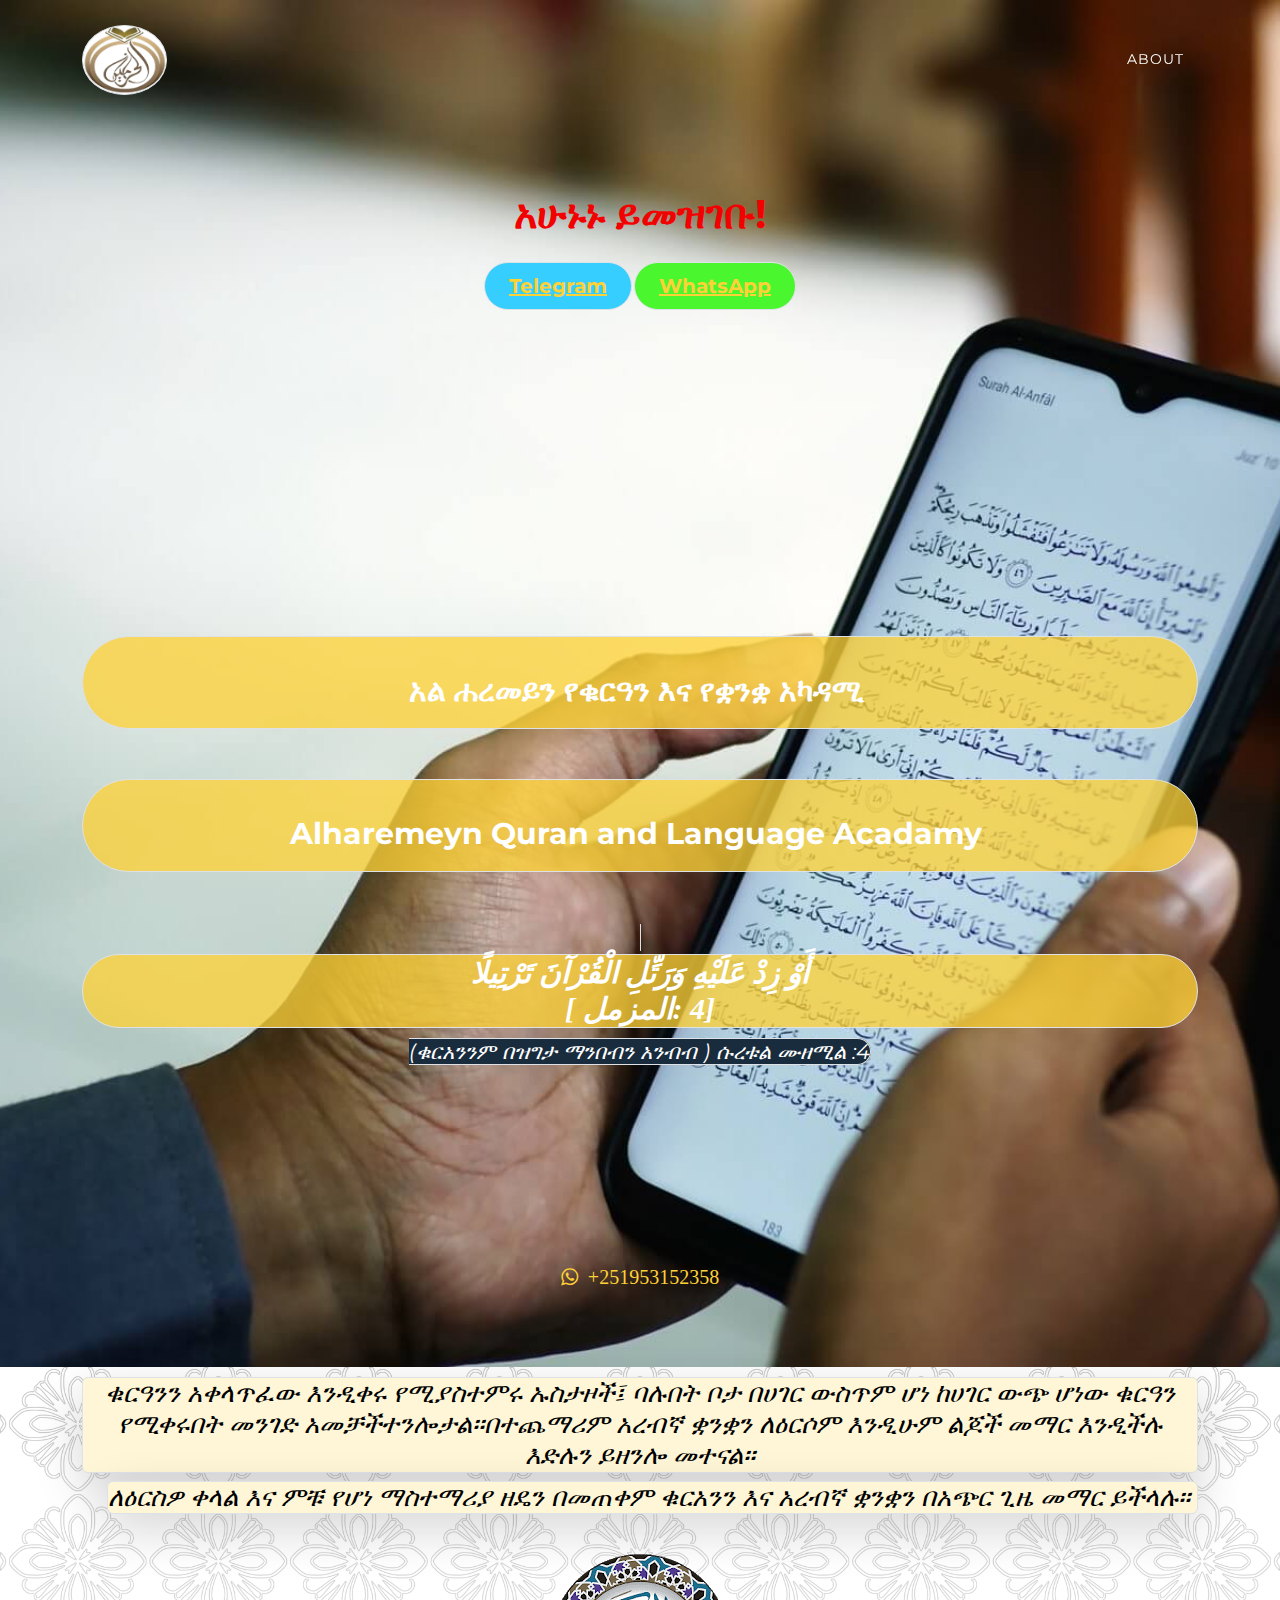
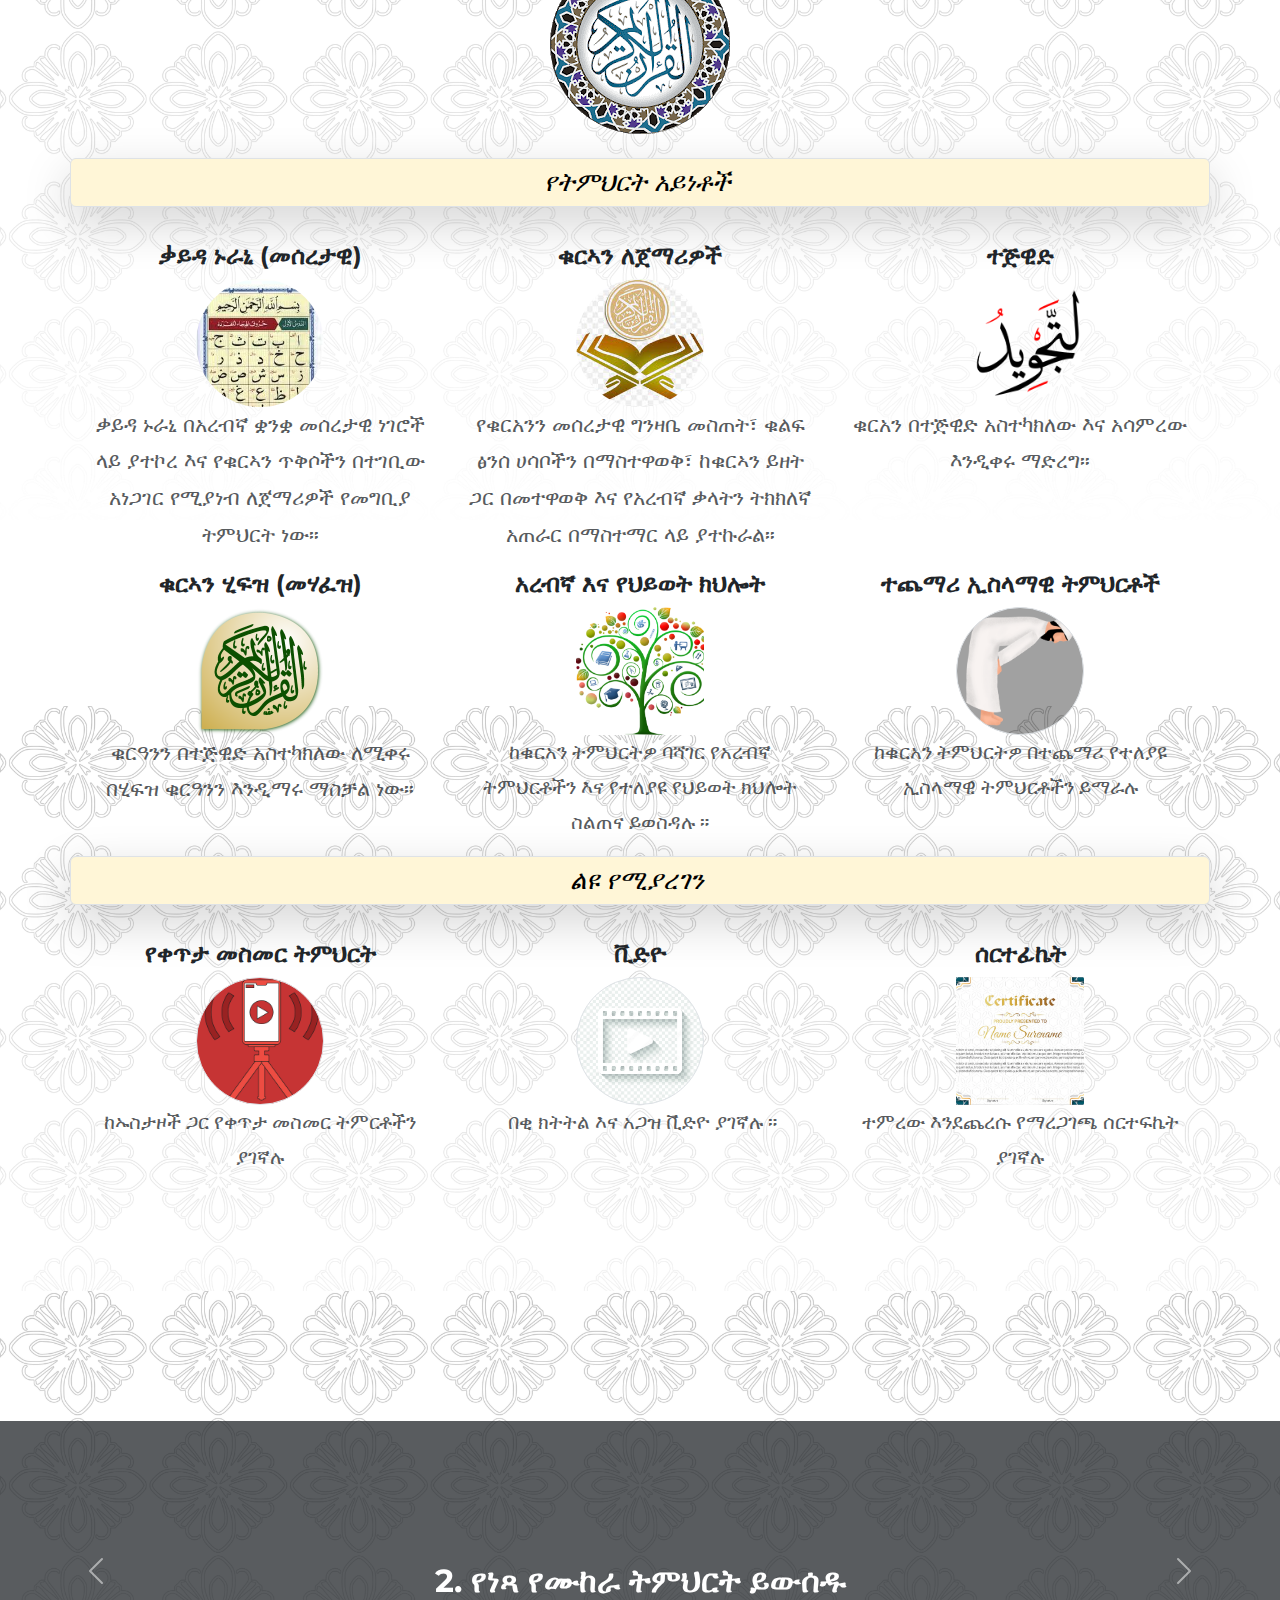
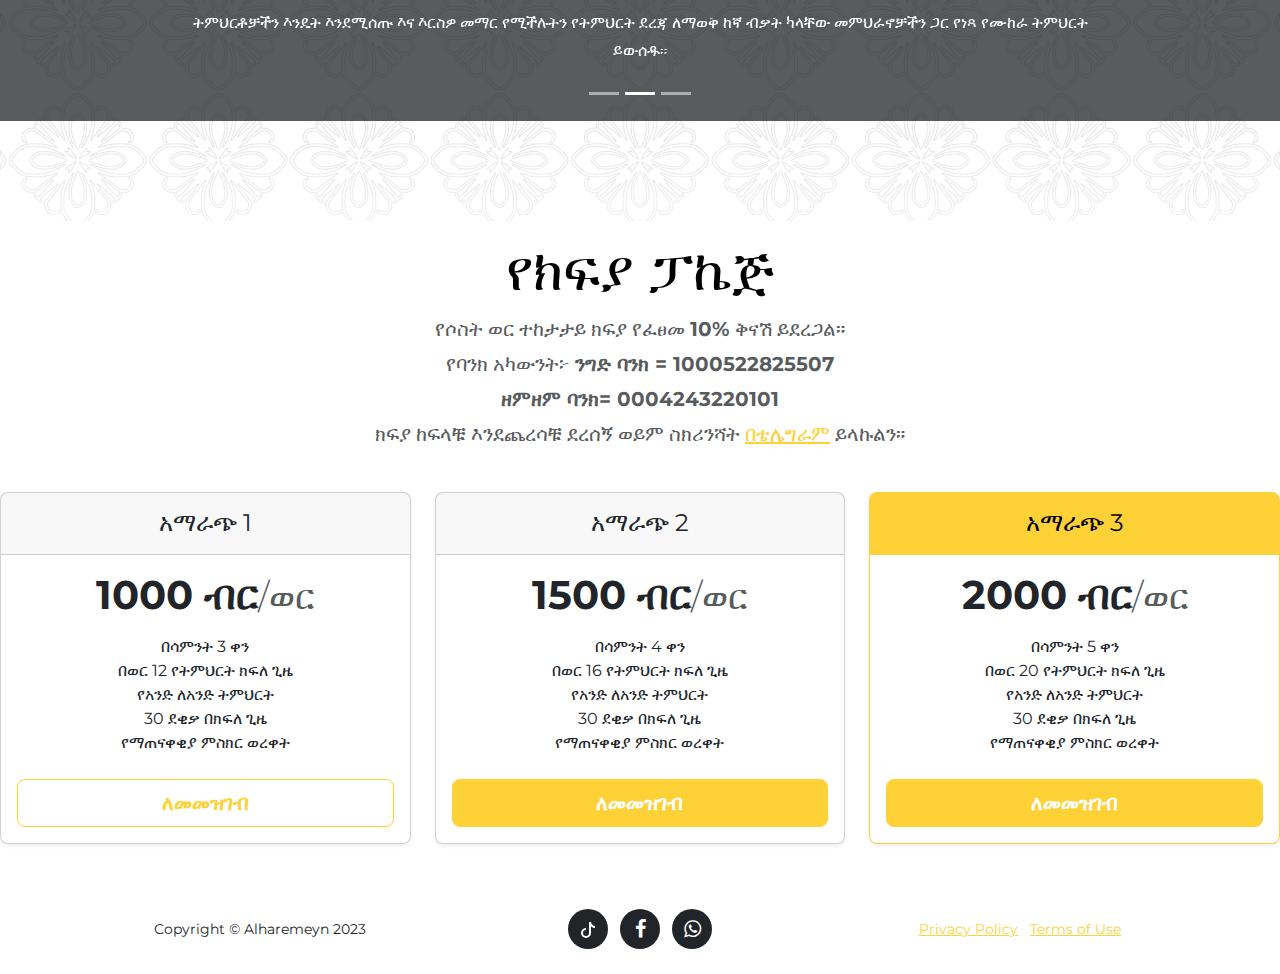
<file: index.html>
<!DOCTYPE html>
<html data-bs-theme="light" lang="en">

<head>
    <meta charset="utf-8">
    <meta name="viewport" content="width=device-width, initial-scale=1.0, shrink-to-fit=no">
    <title>Alharemeyn</title>
    <link rel="stylesheet" href="assets/bootstrap/css/bootstrap.min.css">
    <link rel="stylesheet" href="https://fonts.googleapis.com/css?family=Montserrat:400,700&amp;display=swap">
    <link rel="stylesheet" href="https://fonts.googleapis.com/css?family=Kaushan+Script&amp;display=swap">
    <link rel="stylesheet" href="assets/fonts/font-awesome.min.css">
    <link rel="stylesheet" href="assets/css/animate.min.css">
</head>
<!-- Google tag (gtag.js) -->
<script async src="https://www.googletagmanager.com/gtag/js?id=G-HH1Z9CM8XW"></script>
<script>
  window.dataLayer = window.dataLayer || [];
  function gtag(){dataLayer.push(arguments);}
  gtag('js', new Date());

  gtag('config', 'G-HH1Z9CM8XW');
</script>
<body id="page-top" data-bs-spy="scroll" data-bs-target="#mainNav" data-bs-offset="54">
    <nav class="navbar navbar-expand-lg fixed-top bg-transparent navbar-dark" id="mainNav" style="background: var(--bs-light-border-subtle);">
        <div class="container"><button data-bs-toggle="collapse" data-bs-target="#navbarResponsive" class="navbar-toggler navbar-toggler-right" type="button" aria-controls="navbarResponsive" aria-expanded="false" aria-label="Toggle navigation"><i class="fa fa-bars"></i></button><img class="border rounded-circle" src="assets/img/xz.png" width="85" height="70" style="background: var(--bs-navbar-brand-color);">
            <div class="collapse navbar-collapse" id="navbarResponsive">
                <ul class="navbar-nav ms-auto text-uppercase">
                    <li class="nav-item"><a class="nav-link" href="about.html">About</a></li>
                </ul>
                
            </div>
        </div>
    </nav>
    <header class="masthead" style="background: url(&quot;assets/img/best-islamic-apps.jpg&quot;) center / cover;">
        <section class="py-4 py-xl-5">
            <div class="container">
                <div class="text-center p-4 p-lg-5" style="margin-top: 94px;">
                    <h1 class="fw-bold flash animated infinite mb-4"><span style="color: rgb(242, 1, 1);">አሁኑኑ ይመዝገቡ!</span></h1><button class="btn btn-primary fs-5 border rounded-pill me-2 py-2 px-4" type="button" style="background: rgb(54,206,254);margin-bottom: 0px;" data-bs-target="https://t.me/Alharemain" data-bs-toggle="https://t.me/Alharemain"><a href="https://t.me/Alharemain">Telegram</a></button><button class="btn btn-primary fs-5 border rounded-pill py-2 px-4" type="button" style="background: rgb(74,247,46);color: var(--bs-body-bg);margin-top: -1px;margin-left: -6px;" data-bs-target="https://wa.me/251946422100" data-bs-toggle="https://wa.me/251946422100"><a class="l" href="https://wa.me/251946422100">WhatsApp</a></button>
                    
                </div>
            </div>
        </section>
        <div class="container">
            <div class="intro-text" style="border-left-style: none;">
                <div class="intro-lead-in"><span></span></div>
                <div class="border rounded-pill intro-heading text-uppercase" style="border-left-style: none;background: rgba(254,209,54,0.77);margin-top: -95px;"><span style="color: #ffffff;font-size: 30px;">አል ሐረመይን የቁርዓን እና የቋንቋ አካዳሚ&nbsp;</span></div>
                <div class="border rounded-pill intro-heading  mt-1" style="border-left-style: none;background: rgba(254,209,54,0.77);margin-top: -95px;"><span style="color: #ffffff;font-size: 30px;">Alharemeyn Quran and Language Acadamy&nbsp;</span></div>


                <em class="border rounded-pill " style="font-size: 21px;background: #192c3d;">
                    <h2 class="border rounded-pill "   style="background:rgba(254,209,54,0.77); font-weight: 700; font-family:conv_original-hafs,'Traditional Arabic',tahoma,serif;font-size:30px;" > أَوْ زِدْ عَلَيْهِ وَرَتِّلِ الْقُرْآنَ تَرْتِيلًا<br>[ <a style="display:inline-block;" >المزمل</a>: 4]</h2>(ቁርአንንም በዝግታ ማንበብን አንብብ ) ሱረቱል ሙዘሚል :4</em> 
                    
            </div>
            <div style="align-items: start; height: 100px;">
              <a href="#"><i class="fa fa-whatsapp fs-5"> &nbsp;+251953152358</i></a>
            </div>
        </div>
    </header>
    <section id="services" style="background: url(&quot;assets/img/32894313_3625.jpg&quot;);background-size: contain;">
        <div class="container">
            <div class="row">
                <div class="col-lg-12 text-center" style="margin-top: -120px;">
                    
                    <h5 class="fw-bolder text-center bg-primary-subtle bg-opacity-10 border rounded border-1 shadow-lg float-start section-subheading" data-bss-hover-animate="jello" style="text-align: center;font-size: 26px;color: var(--bs-emphasis-color);background: #ffd80c;"><em><span style="font-weight: normal !important;">ቁርዓንን&nbsp;አቀላጥፈው እንዲቀሩ የሚያስተምሩ ኡስታዞች፤ ባሉበት ቦታ በሀገር ውስጥም ሆነ ከሀገር ውጭ ሆነው ቁርዓን የሚቀሩበት መንገድ አመቻችተንሎታል።በተጨማሪም አረብኛ ቋንቋን ለዕርሶም እንዲሁም ልጆች መማር እንዲችሉ እድሉን ይዘንሎ መተናል።</span></em></h5>
                    <h4 class="fw-bolder text-center bg-primary-subtle bg-opacity-10 border rounded shadow-lg float-end section-subheading" data-bss-hover-animate="jello" style="text-align: center;font-size: 26px;color: var(--bs-emphasis-color);background: rgb(255,216,12);margin-bottom: 40px;"><em><span style="font-weight: normal !important;">ለዕርስዎ ቀላል እና ምቹ የሆነ ማስተማሪያ ዘዴን በመጠቀም ቁርአንን እና አረብኛ  ቋንቋን በአጭር ጊዜ መማር ይችላሉ።&nbsp;</span></em></h4>
                    <img class="mb-4" loading="lazy" src="./assets/img/quran.png" alt="القرآن الكريم">
                </div>
            </div>
            <div class="row text-center">
                <!-- <h4 class="section-heading">የትምህርት አይነቶች</h4> -->
                <h4 class="fw-bolder py-2 text-center bg-primary-subtle bg-opacity-10 border rounded shadow-lg float-end section-subheading" data-bss-hover-animate="jello" style="text-align: center;font-size: 26px;color: var(--bs-emphasis-color);background: rgb(255,216,12);margin-bottom: 35px;"><em><span style="font-weight: normal !important;">የትምህርት አይነቶች&nbsp;</span></em></h4>
                <div class="col-md-4"> <h4 class="section-heading">ቃይዳ ኑራኒ (መሰረታዊ)</h4><span class="fa-stack fa-4x" style="background: url(&quot;assets/img/qaida.jpg&quot;);background-size: cover; border-radius: 50%;"></span>
                   
                    <p class="text-muted" style="font-size: 21px;">ቃይዳ ኑራኒ በአረብኛ ቋንቋ መሰረታዊ ነገሮች ላይ ያተኮረ እና የቁርኣን ጥቅሶችን በተገቢው አነጋገር የሚያነብ ለጀማሪዎች የመግቢያ ትምህርት ነው።</p>
                </div>
                <div class="col-md-4"> <h4 class="section-heading">ቁርኣን ለጀማሪዎች</h4><span class="fa-stack fa-4x" style="background: url(&quot;assets/img/quran_jemary.jpg&quot;);background-size: cover;border-radius: 50%;"></span>
                   
                    <p class="text-muted" style="font-size: 21px;">የቁርአንን መሰረታዊ ግንዛቤ መስጠት፣ ቁልፍ ፅንሰ ሀሳቦችን በማስተዋወቅ፣ ከቁርኣን ይዘት ጋር በመተዋወቅ እና የአረብኛ ቃላትን ትክክለኛ አጠራር በማስተማር ላይ ያተኩራል።</p>
                </div>
                <div class="col-md-4"><h4 class="section-heading">ተጅዊድ</h4><span class="fa-stack fa-4x" style="background: url(&quot;assets/img/t.webp&quot;);background-size: cover;"></span>
                    
                    <p class="text-muted" style="font-size: 21px;">ቁርአን በተጅዊድ አስተካክለው እና አሳምረው እንዲቀሩ ማድረግ። </p>
                </div>
                <div class="col-md-4"><h4 class="section-heading">ቁርኣን ሂፍዝ (መሃፈዝ)</h4><span class="fa-stack fa-4x" style="background: url(&quot;assets/img/hifz.png&quot;);background-size: cover;"></span>
                    
                    <p class="text-muted" style="font-size: 21px;">ቁርዓንን በተጅዊድ አስተካክለው ለሚቀሩ በሂፍዝ ቁርዓንን እንዲማሩ ማስቻል ነው።</p>
                </div>
                <div class="col-md-4"><h4 class="section-heading">አረብኛ እና የህይወት ክህሎት</h4><span class="fa-stack fa-4x" style="background: url(&quot;assets/img/Untitled-design-7.png&quot;) center / cover;"></span>
                    
                    <p class="text-muted" style="font-size: 20px;">ከቁርአን ትምህርትዎ ባሻገር የአረብኛ ትምህርቶችን እና የተለያዩ የህይወት ክህሎት ስልጠና ይወስዳሉ ።</p>
                </div>
                <div class="col-md-4"><h4 class="section-heading">ተጨማሪ ኢስላማዊ ትምህርቶች</h4><span class="border rounded-pill fa-stack fa-4x" style="background: url(&quot;assets/img/—Pngtree—muslim%20praying%20rukuk_7229235.png&quot;), rgba(0,0,0,0.37);background-size: cover, auto;"></span>
                    
                    <p class="text-muted" style="font-size: 20px;">ከቁርአን ትምህርትዎ በተጨማሪ የተለያዩ ኢስላማዊ ትምህርቶችን ይማራሉ</p>
                </div>
                <!-- <h4 style="font-weight: 600;" class="section-heading fs-5 fw-bold">ልዩ የሚያረገን</h4> -->
                <h4 class="fw-bolder py-2 text-center bg-primary-subtle bg-opacity-10 border rounded shadow-lg float-end section-subheading" data-bss-hover-animate="jello" style="text-align: center;font-size: 26px;color: var(--bs-emphasis-color);background: rgb(255,216,12);margin-bottom: 35px;"><em><span style="font-weight: normal !important;">ልዩ የሚያረገን&nbsp;</span></em></h4>
                <div class="col-md-4"><h4 class="section-heading">የቀጥታ መስመር ትምህርት</h4><span class="border rounded-pill fa-stack fa-4x" style="background: url(&quot;assets/img/hutr9p8n.png&quot;);background-size: cover;"></span>
                    
                    <p class="text-muted" style="font-size: 20px;">ከኡስታዞች ጋር የቀጥታ መስመር ትምርቶችን ያገኛሉ</p>
                </div>
               
                <div class="col-md-4"><h4 class="section-heading">ቪድዮ</h4><span class="border rounded-pill fa-stack fa-4x" style="background: url(&quot;assets/img/1000_F_195074631_R2doxeg4XwpusgKAnov50Zannm8sbXjt.jpg&quot;) center / cover;"></span>
                    
                    <p class="text-muted" style="font-size: 20px;">&nbsp;በቂ ክትትል እና አጋዝ ቪድዮ ያገኛሉ ።</p>
                </div>
                <div class="col-md-4"><h4 class="section-heading">ሰርተፊኬት</h4><span class="fa-stack fa-4x" style="background: url(&quot;assets/img/ntajdl7b.png&quot;) center / cover;"></span>
                    
                    <p class="text-muted" style="font-size: 20px;">ተምረው እንደጨረሱ የማረጋገጫ ሰርተፍኬት ያገኛሉ </p>
                </div>
            </div>
        </div>
    </section>
    <section id="contact" style="background: url(&quot;assets/img/32894313_3625.jpg&quot;);background-size: cover;">
        <div id="myCarousel" class="carousel slide " data-bs-ride="carousel">
            <div class="carousel-indicators">
              <button type="button" data-bs-target="#myCarousel" data-bs-slide-to="0" class="" aria-label="Slide 1"></button>
              <button type="button" data-bs-target="#myCarousel" data-bs-slide-to="1" aria-label="Slide 2" class="active" aria-current="true"></button>
              <button type="button" data-bs-target="#myCarousel" data-bs-slide-to="2" aria-label="Slide 3" class=""></button>
            </div>
            <div class="carousel-inner">
              <div class="carousel-item">
                <svg class="bd-placeholder-img" width="100%" height="300px" xmlns="http://www.w3.org/2000/svg" aria-hidden="true" preserveAspectRatio="xMidYMid slice" focusable="false"><rect width="100%" height="100%" fill="var(--bs-secondary-color)"></rect></svg>
                <div class="container">
                  <div class="carousel-caption text-start">
                    <h1 class="pb-2 text-center">ቁርዓንን በኦንላይን ላይ ለመማር 3 ቀላል ሂደቶች</h1>
                    <h2 class="text-center">1. ኮርስዎን ይምረጡ</h2>
                    <p >ከኛ ሰፊ የኮርስ ትምህርት ይምረጡ እና ለፍላጎትዎ የሚስማማውን ይምረጡ። ለአዋቂዎች፣ ለልጆች፣ ለጀማሪዎች እና ለከፍተኛ ተማሪዎች ኮርሶች አሉ።</p>
                    
                  </div>
                </div>
              </div>
              <div class="carousel-item active">
                <svg class="bd-placeholder-img" width="100%" height="300px" xmlns="http://www.w3.org/2000/svg" aria-hidden="true" preserveAspectRatio="xMidYMid slice" focusable="false"><rect width="100%" height="100%" fill="var(--bs-secondary-color)"></rect></svg>
                <div class="container">
                  <div class="carousel-caption text-center ">
                    <h2>2. የነጻ የሙከራ ትምህርት ይውሰዱ</h2>
                    <p>ትምህርቶቻችን እንዴት እንደሚሰጡ እና እርስዎ መማር የሚችሉትን የትምህርት ደረጃ ለማወቅ ከኛ ብቃት ካላቸው መምህራኖቻችን ጋር የነጻ የሙከራ ትምህርት ይውሰዱ።</p>
                  </div>
                </div>
              </div>
              <div class="carousel-item">
                <svg class="bd-placeholder-img" width="100%" height="300px" xmlns="http://www.w3.org/2000/svg" aria-hidden="true" preserveAspectRatio="xMidYMid slice" focusable="false"><rect width="100%" height="100%" fill="var(--bs-secondary-color)"></rect></svg>
                <div class="container">
                  <div class="carousel-caption text-center">
                    <h2>3. ጀምር!</h2>
                    <p>አንዴ ኮርስ እና አስተማሪን ከመረጡ፣ የመጀመሪያ ትምህርትዎን ለመጀመር ጊዜው አሁን ነው! እውቀት ካላቸው መምህራኖቻችን ጋር በራስዎ ቤት ውስጥ ሆነው ቁርዓንን በመማር ደስታን ያግኙ።</p>
                    <p><a class="btn btn-lg btn-primary" href="#">ምዝገባ</a></p>
                  </div>
                </div>
              </div>
             
            </div>
            <button class="carousel-control-prev" type="button" data-bs-target="#myCarousel" data-bs-slide="prev">
              <span class="carousel-control-prev-icon" aria-hidden="true"></span>
              <span class="visually-hidden">Previous</span>
            </button>
            <button class="carousel-control-next" type="button" data-bs-target="#myCarousel" data-bs-slide="next">
              <span class="carousel-control-next-icon" aria-hidden="true"></span>
              <span class="visually-hidden">Next</span>
            </button>
          </div>
         
    </section>
    <!-- // pricing values -->
    <div class="pricing-header p-3 pb-md-4 mx-auto text-center">
        <h1 class="display-4 fw-normal text-body-emphasis">የክፍያ ፓኬጅ</h1>
        <p class="fs-5 text-body-secondary">የሶስት ወር ተከታታይ ክፍያ የፈፀመ <span class="fw-bold">10%</span> ቅናሽ ይደረጋል። <br> የባንክ አካውንት፦ <span class="fw-bold">ንግድ ባንክ = 1000522825507</span> <br> <span class="fw-bold">ዘምዘም ባንክ= 0004243220101</span> <br> ክፍያ ከፍላቹ እንደጨረሳቹ ደረሰኝ ወይም ስክሪንሻት <span><a href="t.me/Alharemain">በቴሌግራም</a></span> ይላኩልን። </p>
      </div>
      <div class="row row-cols-1 row-cols-md-3 mb-3 text-center">
        <div class="col">
          <div class="card mb-4 rounded-3 shadow-sm">
            <div class="card-header py-3">
              <h4 class="my-0 fw-normal">አማራጭ 1</h4>
            </div>
            <div class="card-body">
              <h1 class="card-title pricing-card-title">1000 ብር<small class="text-body-secondary fw-light">/ወር </small></h1>
              <ul class="list-unstyled mt-3 mb-4">
                <li>በሳምንት 3 ቀን</li>
                <li>በወር 12 የትምህርት ክፍለ ጊዜ </li>
                <li>የአንድ ለአንድ ትምህርት</li>
                <li>30 ደቂቃ በክፍለ ጊዜ</li>
                <li>የማጠናቀቂያ ምስክር ወረቀት</li>
              </ul>
              <button type="button" class="w-100 btn btn-lg btn-outline-primary">ለመመዝገብ</button>
            </div>
          </div>
        </div>
        <div class="col">
          <div class="card mb-4 rounded-3 shadow-sm">
            <div class="card-header py-3">
              <h4 class="my-0 fw-normal">አማራጭ 2</h4>
            </div>
            <div class="card-body">
              <h1 class="card-title pricing-card-title">1500 ብር<small class="text-body-secondary fw-light">/ወር</small></h1>
              <ul class="list-unstyled mt-3 mb-4">
                <li>በሳምንት 4 ቀን</li>
                <li>በወር 16 የትምህርት ክፍለ ጊዜ </li>
                <li>የአንድ ለአንድ ትምህርት</li>
                <li>30 ደቂቃ በክፍለ ጊዜ</li>
                <li>የማጠናቀቂያ ምስክር ወረቀት</li>
              </ul>
              <button type="button" class="w-100 btn btn-lg btn-primary">ለመመዝገብ</button>
            </div>
          </div>
        </div>
        <div class="col">
          <div class="card mb-4 rounded-3 shadow-sm border-primary">
            <div class="card-header py-3 text-bg-primary border-primary">
              <h4 class="my-0 fw-normal">አማራጭ 3</h4>
            </div>
            <div class="card-body">
              <h1 class="card-title pricing-card-title">2000 ብር<small class="text-body-secondary fw-light">/ወር</small></h1>
              <ul class="list-unstyled mt-3 mb-4">
                <li>በሳምንት 5 ቀን</li>
                <li>በወር 20 የትምህርት ክፍለ ጊዜ </li>
                <li>የአንድ ለአንድ ትምህርት</li>
                <li>30 ደቂቃ በክፍለ ጊዜ</li>
                <li>የማጠናቀቂያ ምስክር ወረቀት</li>
              </ul>
              <button type="button" class="w-100 btn btn-lg btn-primary">ለመመዝገብ</button>
            </div>
          </div>
        </div>
      </div>
    <footer>
        <div class="container">
            <div class="row">
                <div class="col-md-4"><span class="copyright">Copyright&nbsp;© Alharemeyn 2023</span></div>
                <div class="col-md-4">
                    <ul class="list-inline social-buttons">
                        <li class="list-inline-item"><a href="#"><svg xmlns="http://www.w3.org/2000/svg" width="16" height="16" fill="currentColor" class="bi bi-tiktok" viewBox="0 0 16 16">
                          <path d="M9 0h1.98c.144.715.54 1.617 1.235 2.512C12.895 3.389 13.797 4 15 4v2c-1.753 0-3.07-.814-4-1.829V11a5 5 0 1 1-5-5v2a3 3 0 1 0 3 3V0Z"/>
                        </svg></a></li>
                        <li class="list-inline-item"><a href="https://www.facebook.com/profile.php?id=61553249225128"><i class="fa fa-facebook"></i></a></li>
                        <li class="list-inline-item"><a href="https://wa.me/251946422100"><i class="fa fa-whatsapp"></i></a></li>
                    </ul>
                </div>
                <div class="col-md-4">
                    <ul class="list-inline quicklinks">
                        <li class="list-inline-item"><a href="#">Privacy Policy</a></li>
                        <li class="list-inline-item"><a href="#">Terms of Use</a></li>
                    </ul>
                </div>
            </div>
        </div>
    </footer>
    
    <script src="assets/bootstrap/js/bootstrap.min.js"></script>
    <script src="assets/js/bs-init.js"></script>
    <script src="assets/js/agency.js"></script>
</body>

</html>
</file>
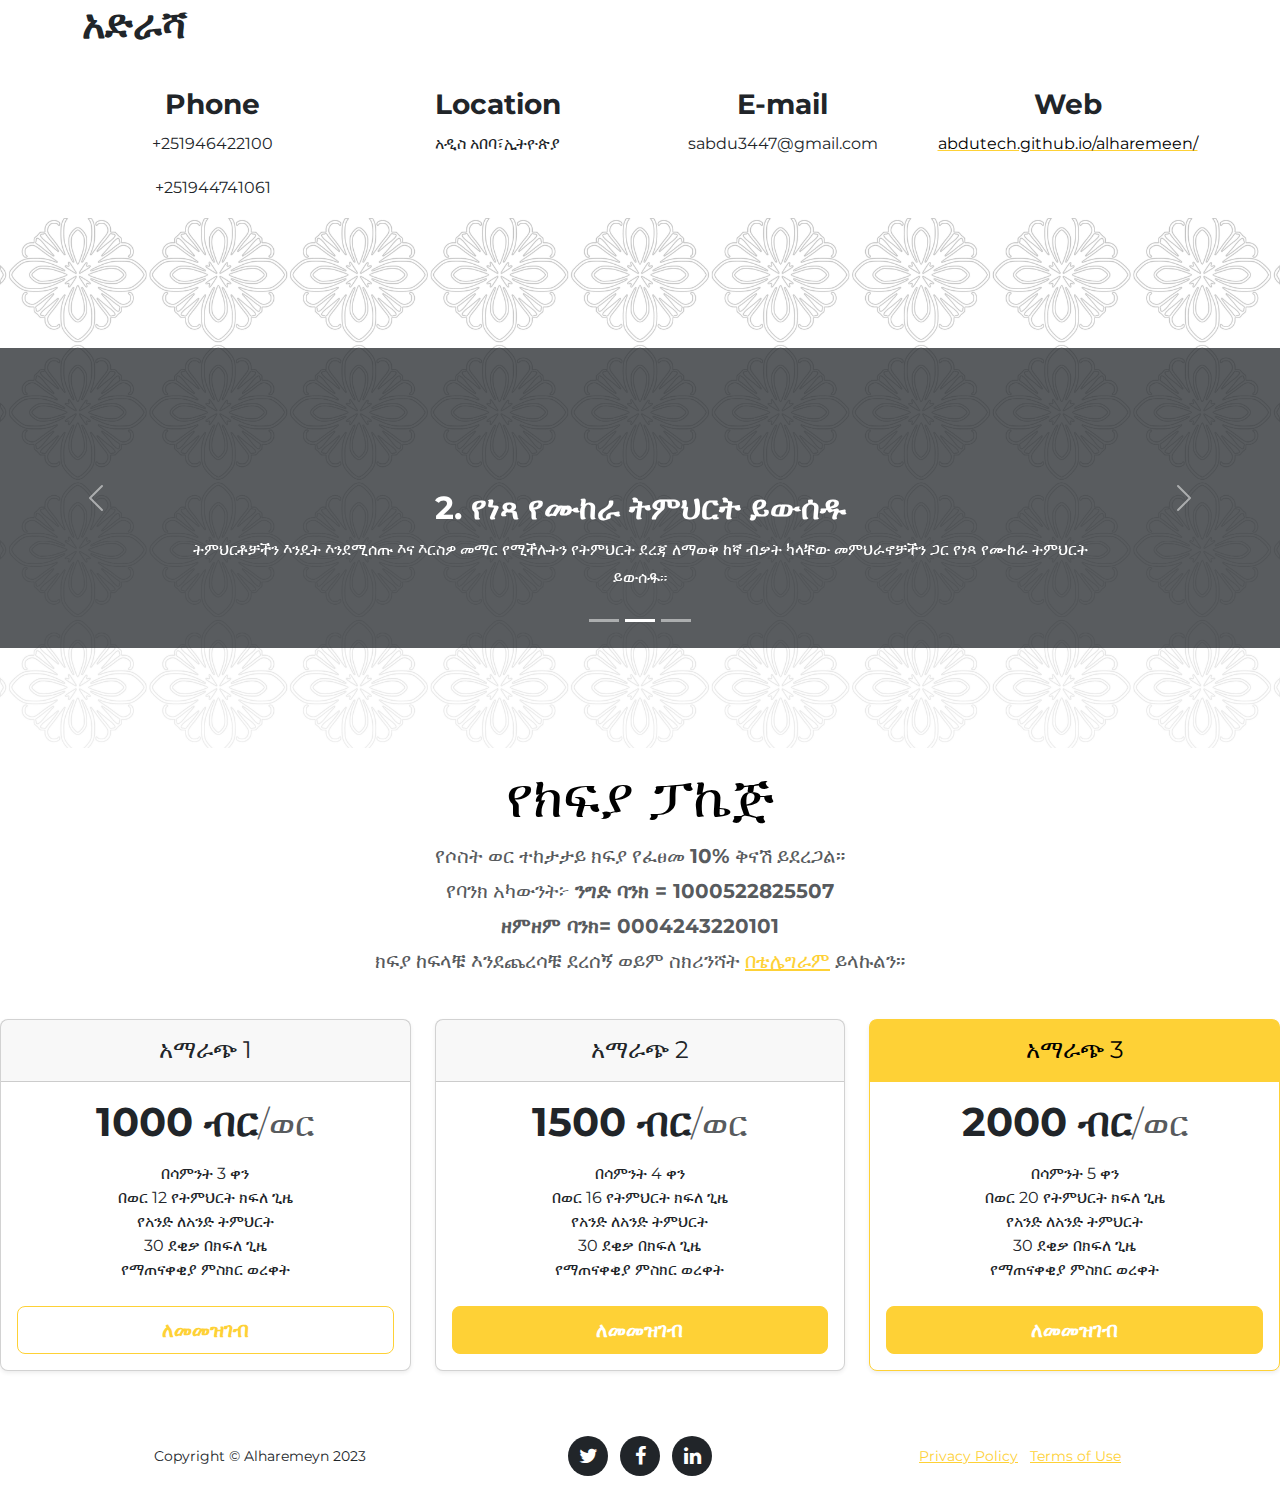
<file: about.html>
<!DOCTYPE html>
<html lang="en">
<head>
    <meta charset="UTF-8">
    <meta name="viewport" content="width=device-width, initial-scale=1.0">
    <title>about</title>
    <link rel="stylesheet" href="assets/bootstrap/css/bootstrap.min.css">
    <link rel="stylesheet" href="https://fonts.googleapis.com/css?family=Montserrat:400,700&amp;display=swap">
    <link rel="stylesheet" href="https://fonts.googleapis.com/css?family=Kaushan+Script&amp;display=swap">
    <link rel="stylesheet" href="assets/fonts/font-awesome.min.css">
    <link rel="stylesheet" href="assets/css/animate.min.css">
</head>
<!-- Google tag (gtag.js) -->
<script async src="https://www.googletagmanager.com/gtag/js?id=G-HH1Z9CM8XW"></script>
<script>
  window.dataLayer = window.dataLayer || [];
  function gtag(){dataLayer.push(arguments);}
  gtag('js', new Date());

  gtag('config', 'G-HH1Z9CM8XW');
</script>
<body>
   
<div class="container">
  <h1>አድራሻ</h1><br>
    <div class="row text-center">
      <div class="col-sm-3 col-xs-6 first-box">
          <h1><span class="glyphicon glyphicon-earphone"></span></h1>
          <h3>Phone</h3>
          <p>+251946422100</p>
          <p>+251944741061</p>
      </div>
      <div class="col-sm-3 col-xs-6 second-box">
          <h1><span class="glyphicon glyphicon-home"></span></h1>
          <h3>Location</h3>
          <p>አዲስ አበባ፣ኢትዮጵያ</p><br>
      </div>
      <div class="col-sm-3 col-xs-6 third-box">
          <h1><span class="glyphicon glyphicon-send"></span></h1>
          <h3>E-mail</h3>
          <p>sabdu3447@gmail.com</p><br>
      </div>
      <div class="col-sm-3 col-xs-6 fourth-box">
        <h1><span class="glyphicon glyphicon-leaf"></span></h1>
          <h3>Web</h3>
          <a  href="https://abdutech.github.io/alharemeen/"><p style="color: black;">abdutech.github.io/alharemeen/</p></a><br>
      </div>
    </div>
  </div>
    <section id="contact" style="background: url(&quot;assets/img/32894313_3625.jpg&quot;);background-size: cover;">
        <div id="myCarousel" class="carousel slide " data-bs-ride="carousel">
            <div class="carousel-indicators">
              <button type="button" data-bs-target="#myCarousel" data-bs-slide-to="0" class="" aria-label="Slide 1"></button>
              <button type="button" data-bs-target="#myCarousel" data-bs-slide-to="1" aria-label="Slide 2" class="active" aria-current="true"></button>
              <button type="button" data-bs-target="#myCarousel" data-bs-slide-to="2" aria-label="Slide 3" class=""></button>
            </div>
            <div class="carousel-inner">
              <div class="carousel-item">
                <svg class="bd-placeholder-img" width="100%" height="300px" xmlns="http://www.w3.org/2000/svg" aria-hidden="true" preserveAspectRatio="xMidYMid slice" focusable="false"><rect width="100%" height="100%" fill="var(--bs-secondary-color)"></rect></svg>
                <div class="container">
                  <div class="carousel-caption text-start">
                    <h1 class="pb-2 text-center">ቁርዓንን በኦንላይን ላይ ለመማር 3 ቀላል ሂደቶች</h1>
                    <h2 class="text-center">1. ኮርስዎን ይምረጡ</h2>
                    <p >ከኛ ሰፊ የኮርስ ትምህርት ይምረጡ እና ለፍላጎትዎ የሚስማማውን ይምረጡ። ለአዋቂዎች፣ ለልጆች፣ ለጀማሪዎች እና ለከፍተኛ ተማሪዎች ኮርሶች አሉ።</p>
                    
                  </div>
                </div>
              </div>
              <div class="carousel-item active">
                <svg class="bd-placeholder-img" width="100%" height="300px" xmlns="http://www.w3.org/2000/svg" aria-hidden="true" preserveAspectRatio="xMidYMid slice" focusable="false"><rect width="100%" height="100%" fill="var(--bs-secondary-color)"></rect></svg>
                <div class="container">
                  <div class="carousel-caption text-center ">
                    <h2>2. የነጻ የሙከራ ትምህርት ይውሰዱ</h2>
                    <p>ትምህርቶቻችን እንዴት እንደሚሰጡ እና እርስዎ መማር የሚችሉትን የትምህርት ደረጃ ለማወቅ ከኛ ብቃት ካላቸው መምህራኖቻችን ጋር የነጻ የሙከራ ትምህርት ይውሰዱ።</p>
                  </div>
                </div>
              </div>
              <div class="carousel-item">
                <svg class="bd-placeholder-img" width="100%" height="300px" xmlns="http://www.w3.org/2000/svg" aria-hidden="true" preserveAspectRatio="xMidYMid slice" focusable="false"><rect width="100%" height="100%" fill="var(--bs-secondary-color)"></rect></svg>
                <div class="container">
                  <div class="carousel-caption text-center">
                    <h2>3. ጀምር!</h2>
                    <p>አንዴ ኮርስ እና አስተማሪን ከመረጡ፣ የመጀመሪያ ትምህርትዎን ለመጀመር ጊዜው አሁን ነው! እውቀት ካላቸው መምህራኖቻችን ጋር በራስዎ ቤት ውስጥ ሆነው ቁርዓንን በመማር ደስታን ያግኙ።</p>
                    <p><a class="btn btn-lg btn-primary" href="#">ምዝገባ</a></p>
                  </div>
                </div>
              </div>
             
            </div>
            <button class="carousel-control-prev" type="button" data-bs-target="#myCarousel" data-bs-slide="prev">
              <span class="carousel-control-prev-icon" aria-hidden="true"></span>
              <span class="visually-hidden">Previous</span>
            </button>
            <button class="carousel-control-next" type="button" data-bs-target="#myCarousel" data-bs-slide="next">
              <span class="carousel-control-next-icon" aria-hidden="true"></span>
              <span class="visually-hidden">Next</span>
            </button>
          </div>
         
    </section>
    <div class="pricing-header p-3 pb-md-4 mx-auto text-center">
        <h1 class="display-4 fw-normal text-body-emphasis">የክፍያ ፓኬጅ</h1>
        <p class="fs-5 text-body-secondary">የሶስት ወር ተከታታይ ክፍያ የፈፀመ <span class="fw-bold">10%</span> ቅናሽ ይደረጋል። <br> የባንክ አካውንት፦ <span class="fw-bold">ንግድ ባንክ = 1000522825507</span> <br> <span class="fw-bold">ዘምዘም ባንክ= 0004243220101</span> <br> ክፍያ ከፍላቹ እንደጨረሳቹ ደረሰኝ ወይም ስክሪንሻት <span><a href="t.me/Alharemain">በቴሌግራም</a></span> ይላኩልን። </p>
      </div>
      <div class="row row-cols-1 row-cols-md-3 mb-3 text-center">
        <div class="col">
          <div class="card mb-4 rounded-3 shadow-sm">
            <div class="card-header py-3">
              <h4 class="my-0 fw-normal">አማራጭ 1</h4>
            </div>
            <div class="card-body">
              <h1 class="card-title pricing-card-title">1000 ብር<small class="text-body-secondary fw-light">/ወር </small></h1>
              <ul class="list-unstyled mt-3 mb-4">
                <li>በሳምንት 3 ቀን</li>
                <li>በወር 12 የትምህርት ክፍለ ጊዜ </li>
                <li>የአንድ ለአንድ ትምህርት</li>
                <li>30 ደቂቃ በክፍለ ጊዜ</li>
                <li>የማጠናቀቂያ ምስክር ወረቀት</li>
              </ul>
              <button type="button" class="w-100 btn btn-lg btn-outline-primary">ለመመዝገብ</button>
            </div>
          </div>
        </div>
        <div class="col">
          <div class="card mb-4 rounded-3 shadow-sm">
            <div class="card-header py-3">
              <h4 class="my-0 fw-normal">አማራጭ 2</h4>
            </div>
            <div class="card-body">
              <h1 class="card-title pricing-card-title">1500 ብር<small class="text-body-secondary fw-light">/ወር</small></h1>
              <ul class="list-unstyled mt-3 mb-4">
                <li>በሳምንት 4 ቀን</li>
                <li>በወር 16 የትምህርት ክፍለ ጊዜ </li>
                <li>የአንድ ለአንድ ትምህርት</li>
                <li>30 ደቂቃ በክፍለ ጊዜ</li>
                <li>የማጠናቀቂያ ምስክር ወረቀት</li>
              </ul>
              <button type="button" class="w-100 btn btn-lg btn-primary">ለመመዝገብ</button>
            </div>
          </div>
        </div>
        <div class="col">
          <div class="card mb-4 rounded-3 shadow-sm border-primary">
            <div class="card-header py-3 text-bg-primary border-primary">
              <h4 class="my-0 fw-normal">አማራጭ 3</h4>
            </div>
            <div class="card-body">
              <h1 class="card-title pricing-card-title">2000 ብር<small class="text-body-secondary fw-light">/ወር</small></h1>
              <ul class="list-unstyled mt-3 mb-4">
                <li>በሳምንት 5 ቀን</li>
                <li>በወር 20 የትምህርት ክፍለ ጊዜ </li>
                <li>የአንድ ለአንድ ትምህርት</li>
                <li>30 ደቂቃ በክፍለ ጊዜ</li>
                <li>የማጠናቀቂያ ምስክር ወረቀት</li>
              </ul>
              <button type="button" class="w-100 btn btn-lg btn-primary">ለመመዝገብ</button>
            </div>
          </div>
        </div>
      </div>
    <footer>
        <div class="container">
            <div class="row">
                <div class="col-md-4"><span class="copyright">Copyright&nbsp;© Alharemeyn 2023</span></div>
                <div class="col-md-4">
                    <ul class="list-inline social-buttons">
                        <li class="list-inline-item"><a href="#"><i class="fa fa-twitter"></i></a></li>
                        <li class="list-inline-item"><a href="#"><i class="fa fa-facebook"></i></a></li>
                        <li class="list-inline-item"><a href="#"><i class="fa fa-linkedin"></i></a></li>
                    </ul>
                </div>
                <div class="col-md-4">
                    <ul class="list-inline quicklinks">
                        <li class="list-inline-item"><a href="#">Privacy Policy</a></li>
                        <li class="list-inline-item"><a href="#">Terms of Use</a></li>
                    </ul>
                </div>
            </div>
        </div>
    </footer>
    <script src="assets/bootstrap/js/bootstrap.min.js"></script>
    <script src="assets/js/bs-init.js"></script>
    <script src="assets/js/agency.js"></script>
</body>
</html>
</file>
